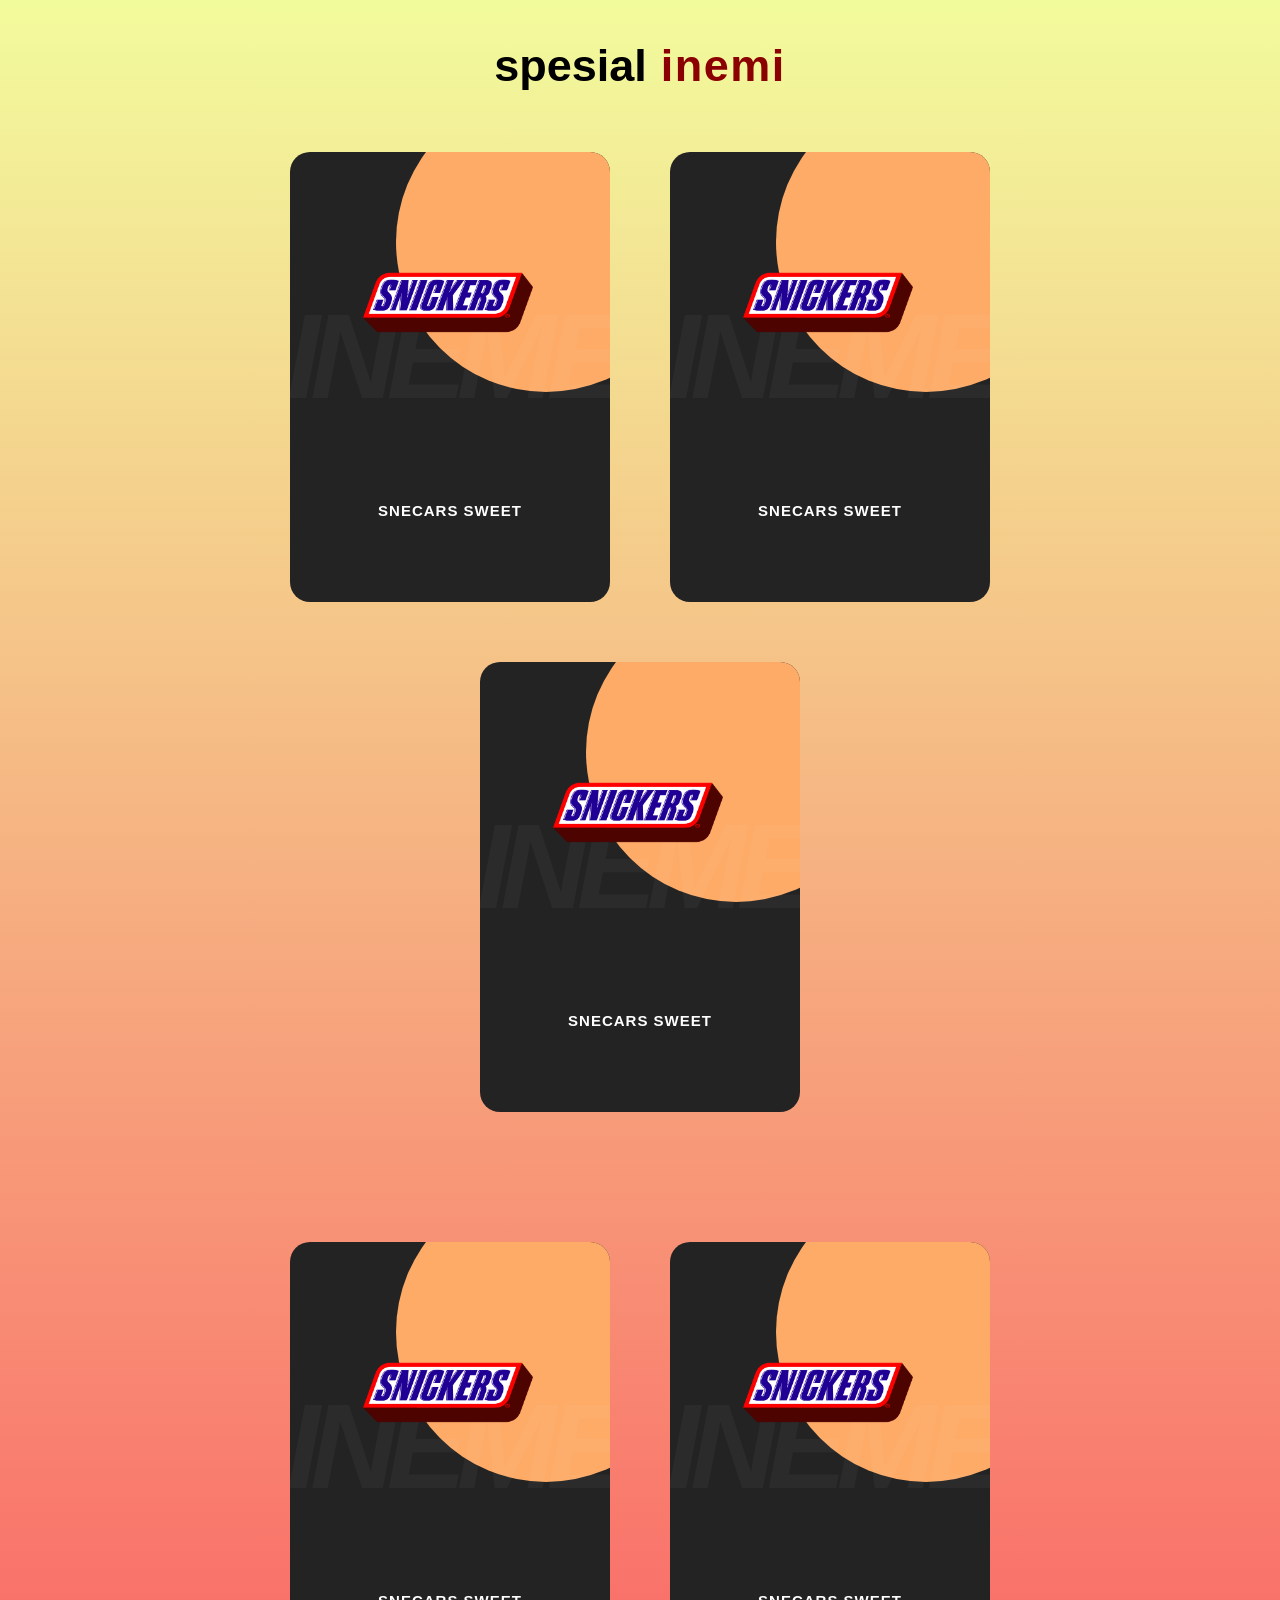
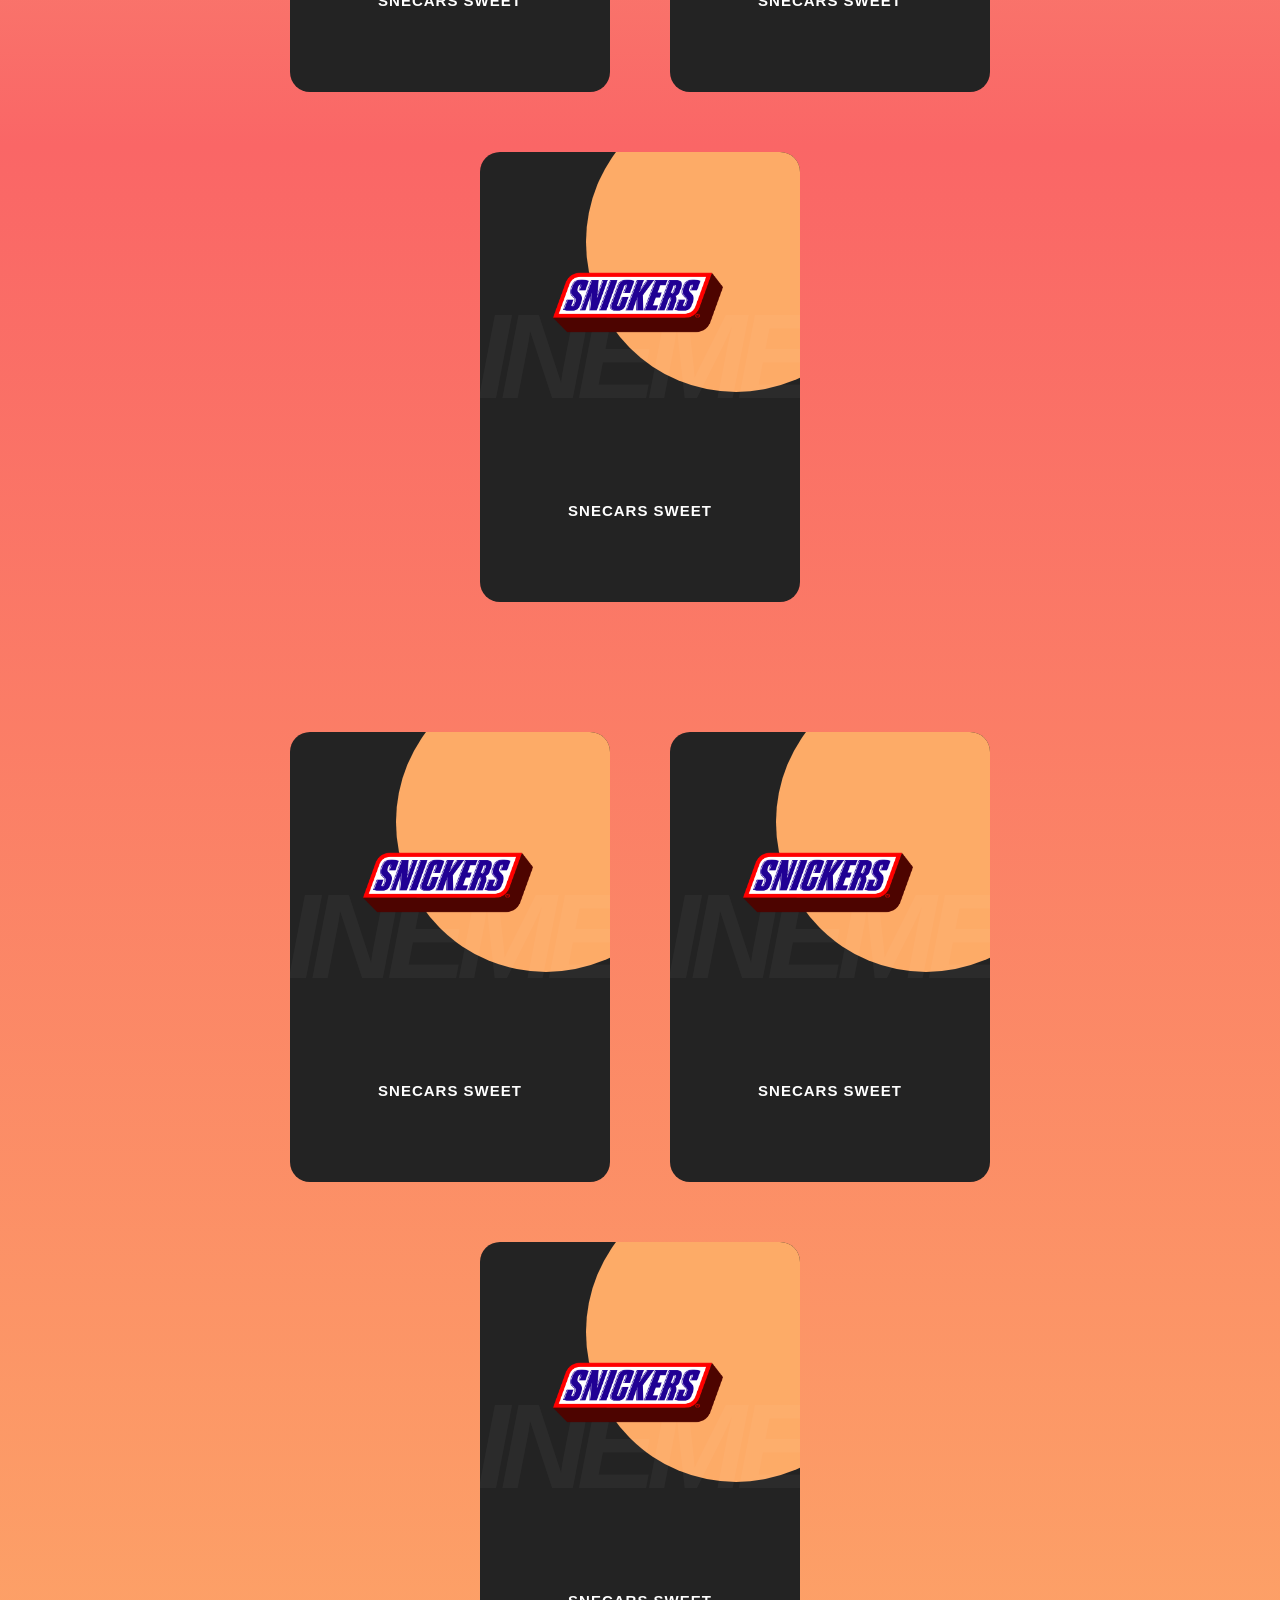
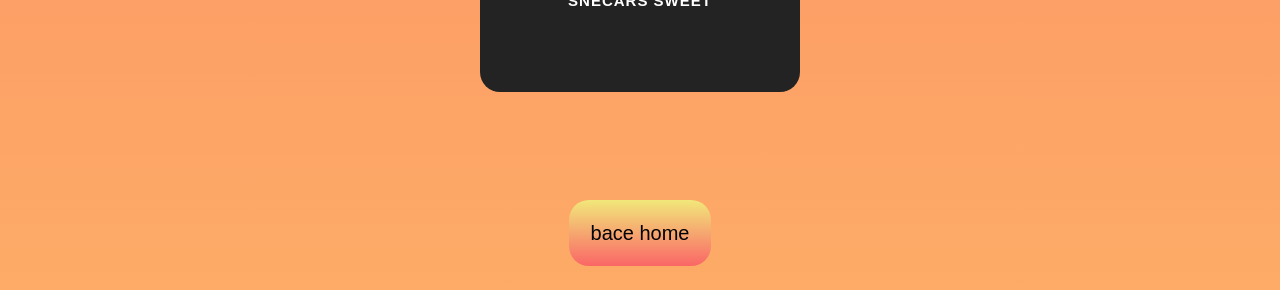
<file: ineme.html>
<!DOCTYPE html>
<html lang="en">

<head>
    <meta charset="UTF-8">
    <meta http-equiv="X-UA-Compatible" content="IE=edge">
    <meta name="viewport" content="width=device-width, initial-scale=1.0">
    <link rel="stylesheet" href="ineme.css">
    <title>blank-1-inemi</title>
</head>

<body>
    <section class="ineme" id="ineme">
        <h2 class="heading">spesial<span> inemi</span></h2>
        <div class="d-flex">
            <div class="container">
                <div class="card">
                    <div class="imgBx">
                        <img src="/imges/sn.jpg" alt="" class="img" />
                    </div>
                    <div class="contentBx">
                        <h2>SNECARS SWEET</h2>
                        <div class="size">
                            <h3>Size :</h3>
                            <span>7</span>
                            <span>8</span>
                            <span>9</span>
                            <span>10</span>
                        </div>
                        <div class="color">
                            <h3>Color :</h3>
                            <span></span>
                            <span></span>
                            <span></span>
                        </div>
                        <a href="#">Contact Us</a>
                    </div>
                </div>
            </div>



            <div class="container">
                <div class="card">
                    <div class="imgBx">
                        <img src="/imges/sn.jpg" alt="" class="img" />
                    </div>
                    <div class="contentBx">
                        <h2>SNECARS SWEET</h2>
                        <div class="size">
                            <h3>Size :</h3>
                            <span>7</span>
                            <span>8</span>
                            <span>9</span>
                            <span>10</span>
                        </div>
                        <div class="color">
                            <h3>Color :</h3>
                            <span></span>
                            <span></span>
                            <span></span>
                        </div>
                        <a href="#">Contact US</a>
                    </div>
                </div>
            </div>


            <div class="container">
                <div class="card">
                    <div class="imgBx">
                        <img src="/imges/sn.jpg" alt="" class="img" />
                    </div>
                    <div class="contentBx">
                        <h2>SNECARS SWEET</h2>
                        <div class="size">
                            <h3>Size :</h3>
                            <span>7</span>
                            <span>8</span>
                            <span>9</span>
                            <span>10</span>
                        </div>
                        <div class="color">
                            <h3>Color :</h3>
                            <span></span>
                            <span></span>
                            <span></span>
                        </div>
                        <a href="#">Contact US</a>
                    </div>
                </div>
            </div>

        </div>

        <!-- ////////////////////////////////////////////////////////// -->

        <div class="d-flex">
            <div class="container">
                <div class="card">
                    <div class="imgBx">
                        <img src="/imges/sn.jpg" alt="" class="img" />
                    </div>
                    <div class="contentBx">
                        <h2>SNECARS SWEET</h2>
                        <div class="size">
                            <h3>Size :</h3>
                            <span>7</span>
                            <span>8</span>
                            <span>9</span>
                            <span>10</span>
                        </div>
                        <div class="color">
                            <h3>Color :</h3>
                            <span></span>
                            <span></span>
                            <span></span>
                        </div>
                        <a href="#">Contact US</a>
                    </div>
                </div>
            </div>

            <div class="container">
                <div class="card">
                    <div class="imgBx">
                        <img src="/imges/sn.jpg" alt="" class="img" />
                    </div>
                    <div class="contentBx">
                        <h2>SNECARS SWEET</h2>
                        <div class="size">
                            <h3>Size :</h3>
                            <span>7</span>
                            <span>8</span>
                            <span>9</span>
                            <span>10</span>
                        </div>
                        <div class="color">
                            <h3>Color :</h3>
                            <span></span>
                            <span></span>
                            <span></span>
                        </div>
                        <a href="#">Contact US</a>
                    </div>
                </div>
            </div>

            <div class="container">
                <div class="card">
                    <div class="imgBx">
                        <img src="/imges/sn.jpg" alt="" class="img" />
                    </div>
                    <div class="contentBx">
                        <h2>SNECARS SWEET</h2>
                        <div class="size">
                            <h3>Size :</h3>
                            <span>7</span>
                            <span>8</span>
                            <span>9</span>
                            <span>10</span>
                        </div>
                        <div class="color">
                            <h3>Color :</h3>
                            <span></span>
                            <span></span>
                            <span></span>
                        </div>
                        <a href="#">Contact Us</a>
                    </div>
                </div>
            </div>
        </div>
        <!-- //////////////////////////////////////////////////////////////// -->

        <div class="d-flex">
            <div class="container">
                <div class="card">
                    <div class="imgBx">
                        <img src="/imges/sn.jpg" alt="" class="img" />
                    </div>
                    <div class="contentBx">
                        <h2>SNECARS SWEET</h2>
                        <div class="size">
                            <h3>Size :</h3>
                            <span>7</span>
                            <span>8</span>
                            <span>9</span>
                            <span>10</span>
                        </div>
                        <div class="color">
                            <h3>Color :</h3>
                            <span></span>
                            <span></span>
                            <span></span>
                        </div>
                        <a href="#">Contact US</a>
                    </div>
                </div>
            </div>

            <div class="container">
                <div class="card">
                    <div class="imgBx">
                        <img src="/imges/sn.jpg" alt="" class="img" />
                    </div>
                    <div class="contentBx">
                        <h2>SNECARS SWEET</h2>
                        <div class="size">
                            <h3>Size :</h3>
                            <span>7</span>
                            <span>8</span>
                            <span>9</span>
                            <span>10</span>
                        </div>
                        <div class="color">
                            <h3>Color :</h3>
                            <span></span>
                            <span></span>
                            <span></span>
                        </div>
                        <a href="#">Contact US</a>
                    </div>
                </div>
            </div>

            <div class="container">
                <div class="card">
                    <div class="imgBx">
                        <img src="/imges/sn.jpg" alt="" class="img" />
                    </div>
                    <div class="contentBx">
                        <h2>SNECARS SWEET</h2>
                        <div class="size">
                            <h3>Size :</h3>
                            <span>7</span>
                            <span>8</span>
                            <span>9</span>
                            <span>10</span>
                        </div>
                        <div class="color">
                            <h3>Color :</h3>
                            <span></span>
                            <span></span>
                            <span></span>
                        </div>
                        <a href="#">Contact Us</a>
                    </div>
                </div>
            </div>
        </div>
            <div class="home-paige">
                <a class="btn-home" href="/index.html">bace home</a>
            </div>
    </section>
</body>

</html>
</file>
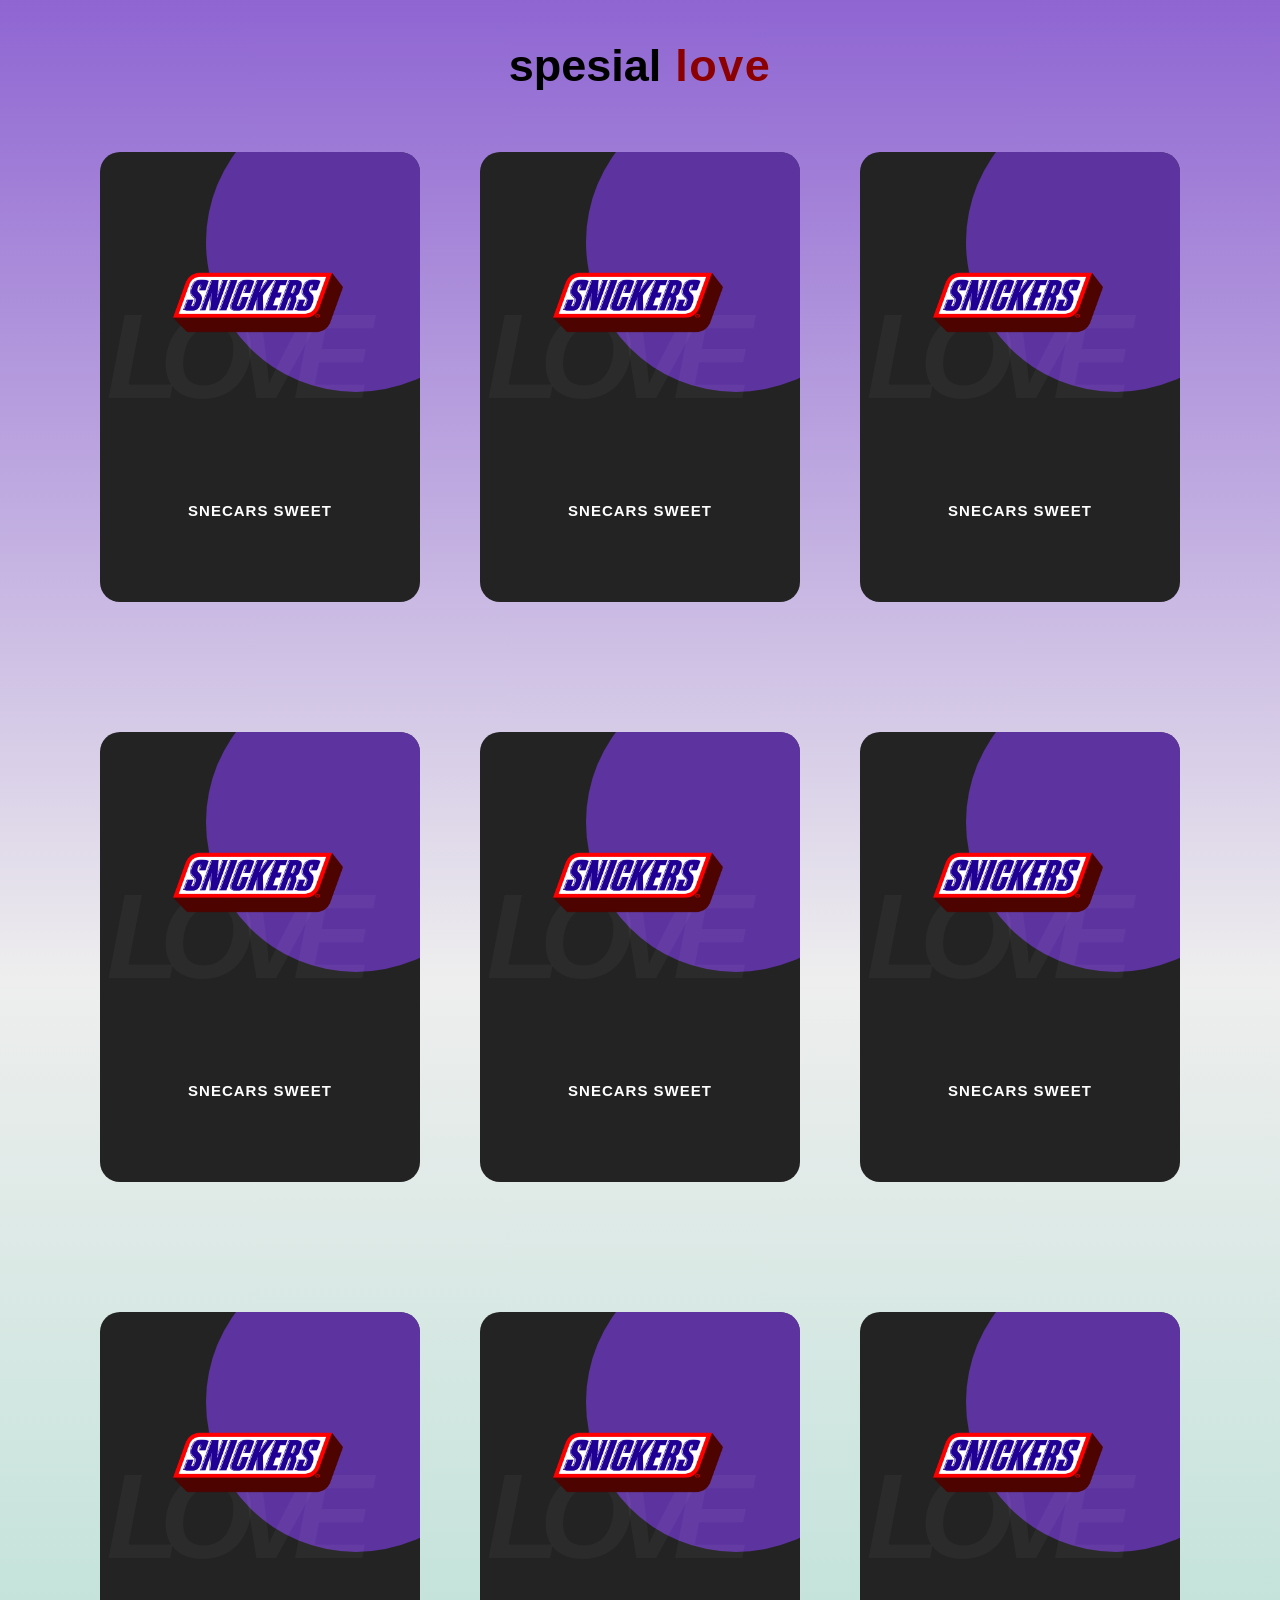
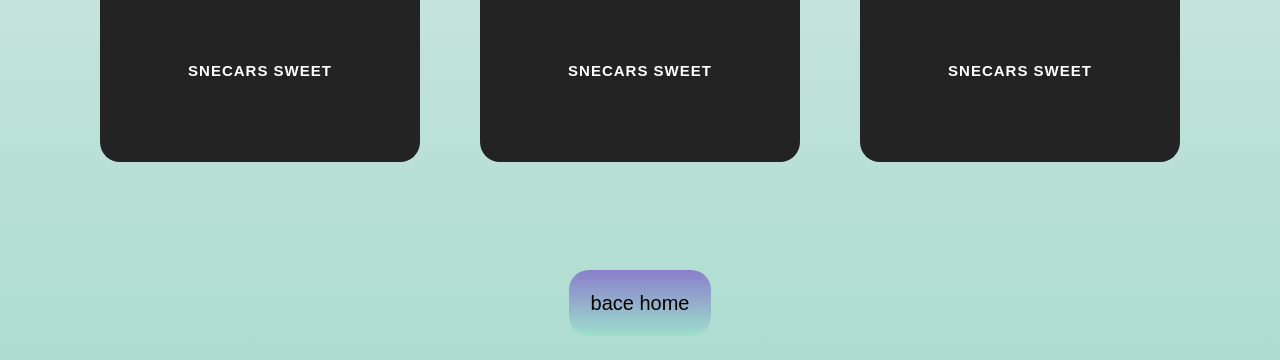
<file: love.html>
<!DOCTYPE html>
<html lang="en">

<head>
    <meta charset="UTF-8">
    <meta http-equiv="X-UA-Compatible" content="IE=edge">
    <meta name="viewport" content="width=device-width, initial-scale=1.0">
    <link rel="stylesheet" href="style-love.css">
    <title>blank-2-ineme</title>
</head>

<body>
    <section class="love" id="love">
        <h2 class="heading">spesial<span> love</span></h2>
        <div class="d-flex">
            <div class="container">
                <div class="card">
                    <div class="imgBx">
                        <img src="/imges/sn.jpg" alt="" class="img" />
                    </div>
                    <div class="contentBx">
                        <h2>SNECARS SWEET</h2>
                        <div class="size">
                            <h3>Size :</h3>
                            <span>7</span>
                            <span>8</span>
                            <span>9</span>
                            <span>10</span>
                        </div>
                        <div class="color">
                            <h3>Color :</h3>
                            <span></span>
                            <span></span>
                            <span></span>
                        </div>
                        <a href="#">Contact Us</a>
                    </div>
                </div>
            </div>



            <div class="container">
                <div class="card">
                    <div class="imgBx">
                        <img src="/imges/sn.jpg" alt="" class="img" />
                    </div>
                    <div class="contentBx">
                        <h2>SNECARS SWEET</h2>
                        <div class="size">
                            <h3>Size :</h3>
                            <span>7</span>
                            <span>8</span>
                            <span>9</span>
                            <span>10</span>
                        </div>
                        <div class="color">
                            <h3>Color :</h3>
                            <span></span>
                            <span></span>
                            <span></span>
                        </div>
                        <a href="#">Contact US</a>
                    </div>
                </div>
            </div>


            <div class="container">
                <div class="card">
                    <div class="imgBx">
                        <img src="/imges/sn.jpg" alt="" class="img" />
                    </div>
                    <div class="contentBx">
                        <h2>SNECARS SWEET</h2>
                        <div class="size">
                            <h3>Size :</h3>
                            <span>7</span>
                            <span>8</span>
                            <span>9</span>
                            <span>10</span>
                        </div>
                        <div class="color">
                            <h3>Color :</h3>
                            <span></span>
                            <span></span>
                            <span></span>
                        </div>
                        <a href="#">Contact US</a>
                    </div>
                </div>
            </div>

        </div>

        <!-- ////////////////////////////////////////////////////////// -->

        <div class="d-flex">
            <div class="container">
                <div class="card">
                    <div class="imgBx">
                        <img src="/imges/sn.jpg" alt="" class="img" />
                    </div>
                    <div class="contentBx">
                        <h2>SNECARS SWEET</h2>
                        <div class="size">
                            <h3>Size :</h3>
                            <span>7</span>
                            <span>8</span>
                            <span>9</span>
                            <span>10</span>
                        </div>
                        <div class="color">
                            <h3>Color :</h3>
                            <span></span>
                            <span></span>
                            <span></span>
                        </div>
                        <a href="#">Contact US</a>
                    </div>
                </div>
            </div>

            <div class="container">
                <div class="card">
                    <div class="imgBx">
                        <img src="/imges/sn.jpg" alt="" class="img" />
                    </div>
                    <div class="contentBx">
                        <h2>SNECARS SWEET</h2>
                        <div class="size">
                            <h3>Size :</h3>
                            <span>7</span>
                            <span>8</span>
                            <span>9</span>
                            <span>10</span>
                        </div>
                        <div class="color">
                            <h3>Color :</h3>
                            <span></span>
                            <span></span>
                            <span></span>
                        </div>
                        <a href="#">Contact US</a>
                    </div>
                </div>
            </div>

            <div class="container">
                <div class="card">
                    <div class="imgBx">
                        <img src="/imges/sn.jpg" alt="" class="img" />
                    </div>
                    <div class="contentBx">
                        <h2>SNECARS SWEET</h2>
                        <div class="size">
                            <h3>Size :</h3>
                            <span>7</span>
                            <span>8</span>
                            <span>9</span>
                            <span>10</span>
                        </div>
                        <div class="color">
                            <h3>Color :</h3>
                            <span></span>
                            <span></span>
                            <span></span>
                        </div>
                        <a href="#">Contact Us</a>
                    </div>
                </div>
            </div>
        </div>
        <!-- //////////////////////////////////////////////////////////////// -->

        <div class="d-flex">
            <div class="container">
                <div class="card">
                    <div class="imgBx">
                        <img src="/imges/sn.jpg" alt="" class="img" />
                    </div>
                    <div class="contentBx">
                        <h2>SNECARS SWEET</h2>
                        <div class="size">
                            <h3>Size :</h3>
                            <span>7</span>
                            <span>8</span>
                            <span>9</span>
                            <span>10</span>
                        </div>
                        <div class="color">
                            <h3>Color :</h3>
                            <span></span>
                            <span></span>
                            <span></span>
                        </div>
                        <a href="#">Contact US</a>
                    </div>
                </div>
            </div>

            <div class="container">
                <div class="card">
                    <div class="imgBx">
                        <img src="/imges/sn.jpg" alt="" class="img" />
                    </div>
                    <div class="contentBx">
                        <h2>SNECARS SWEET</h2>
                        <div class="size">
                            <h3>Size :</h3>
                            <span>7</span>
                            <span>8</span>
                            <span>9</span>
                            <span>10</span>
                        </div>
                        <div class="color">
                            <h3>Color :</h3>
                            <span></span>
                            <span></span>
                            <span></span>
                        </div>
                        <a href="#">Contact US</a>
                    </div>
                </div>
            </div>

            <div class="container">
                <div class="card">
                    <div class="imgBx">
                        <img src="/imges/sn.jpg" alt="" class="img" />
                    </div>
                    <div class="contentBx">
                        <h2>SNECARS SWEET</h2>
                        <div class="size">
                            <h3>Size :</h3>
                            <span>7</span>
                            <span>8</span>
                            <span>9</span>
                            <span>10</span>
                        </div>
                        <div class="color">
                            <h3>Color :</h3>
                            <span></span>
                            <span></span>
                            <span></span>
                        </div>
                        <a href="#">Contact Us</a>
                    </div>
                </div>
            </div>
        </div>
    <div class="home-paige">
     <a class="btn-home" href="/index.html">bace home</a>
    </div>
    </section>
</body>

</html>
</file>
<file: ineme.css>
* {
    margin: 0;
    padding: 0;
    box-sizing: border-box;
    text-decoration: none;
    border: none;
    outline: none;
    scroll-behavior: smooth;
    font-family: 'poppins', sans-serif;
}

html {
    font-size: 62.5%;
    overflow-x: hidden;
}

body {
    background: var(--bg-color);
    color: var(--text-color);
}

section {
    min-height: 100vh;
    padding: 4rem 9% 2rem;
}

span {
    color: darkred;
    letter-spacing: 1.5px;
}

.heading {
    text-align: center;
    font-size: 4.5rem;
}
/* general//////////////////////////////////// */

#ineme {
    background: linear-gradient(#eefa7fc5, #fa6666, #fdab67);
}


.container {
    position: relative;
}

.container .card {
    position: relative;
    height: 450px;
    width: 320px;
    background: #232323;
    border-radius: 20px;
    overflow: hidden;
}

.container .card::before {
    content: "";
    position: absolute;
    top: 0;
    left: 0;
    width: 100%;
    height: 100%;
    background: #fdab67;
    clip-path: circle(150px at 80% 20%);
    transition: 0.5s ease-in-out;
}

.container .card:hover::before {
    clip-path: circle(200px at 80% 20%);
}

.img {
    width: 170px;
    position: relative;
    right: -73px;
}

.container .card::after {
    content: "INEME";
    position: absolute;
    top: 30%;
    left: -1%;
    font-size: 12rem;
    font-weight: 800;
    font-style: italic;
    color: rgba(255, 255, 255, 0.04);
    letter-spacing: -10PX;
}

.container .card .imgBx {
    position: absolute;
    top: 50%;
    transform: translateY(-50%);
    z-index: 10000;
    width: 100%;
    height: 220px;
    transition: 0.5s;

}

.container .card:hover .imgBx {
    top: 0;
    transform: translateY(0);
}

.container .card:hover .imgBx img {
    position: absolute;
    top: 50%;
    left: 50%;
    transform: translate(-50%, -50%) rotate(-25deg);
    width: 270px;
}

.container .card .contentBx {
    position: absolute;
    bottom: 0;
    width: 100%;
    height: 100px;
    text-align: center;
    transition: 1s;
    z-index: 10;
}

.container .card:hover .contentBx {
    height: 210px;
}

.contentBx h2 {
    position: relative;
    font-weight: 600;
    letter-spacing: 1px;
    color: #fff;
}

.contentBx .size,
.contentBx .color {
    display: flex;
    justify-content: center;
    align-items: center;
    padding: 8px 20px;
    transition: 0.5s;
    opacity: 0;
    visibility: hidden;
}

.card:hover .contentBx .size {
    opacity: 1;
    visibility: visible;
    transition-delay: 0.5s;
}

.card:hover .contentBx .color {
    opacity: 1;
    visibility: visible;
    transition-delay: 0.6s;
}

.contentBx .size h3,
.contentBx .color h3 {
    color: #fff;
    font-weight: 300;
    font-size: 14px;
    text-transform: uppercase;
    letter-spacing: 2px;
    margin-right: 10px;
}

.contentBx .size span {
    width: 26px;
    height: 26px;
    text-align: center;
    line-height: 26px;
    font-size: 14px;
    display: inline-block;
    color: #111;
    background: #fff;
    margin: 0 5px;
    transition: 0.5s;
    color: #111;
    border-radius: 4px;
}

.contentBx .size span:hover {
    background: #dc8828;
}

.contentBx .color span {
    width: 20px;
    height: 20px;
    background: #ff0;
    border-radius: 50%;
    margin: 0 5px;
    cursor: pointer;
}

.contentBx .color span:nth-child(2) {
    background: #9bdc28;
}

.contentBx .color span:nth-child(3) {
    background: #03a9f4;
}

.contentBx .color span:nth-child(4) {
    background: #e91e63;
}

.contentBx a {
    display: inline-block;
    padding: 10px 20px;
    background: #fff;
    border-radius: 4px;
    margin-top: 10px;
    text-decoration: none;
    font-weight: 600;
    color: #111;
    opacity: 0;
    transform: translateY(50px);
    transition: 0.5s;
}

.card:hover .contentBx a {
    opacity: 1;
    transform: translateY(0);
    transition-delay: 0.75s;
}

.card:hover .contentBx a:hover {
background: linear-gradient(#eefa7fc5, #fa6666);
}

.d-flex {
    display: flex;
    flex-wrap: wrap;
    align-items: center;
    justify-content: center;
    gap: 6rem;
    margin-top: 6rem;
    margin-bottom: 13rem;
}

.home-paige {
    text-align: center;
    margin-bottom: 2.5rem;
}

.btn-home {
    padding: 2.2rem;
    font-size: 2rem;
    background: linear-gradient(#eefa7fc5, #fa6666);
    border-radius: 20px;
    color: black;
    transition: all .4s;
}

.btn-home:hover {
    background: #ffffff;

}

@media (max-width: 365px) {
    .container .card {
        width: 280px;
            font-size: 1.2rem;
    }
    .home-paige {
    margin-bottom: 1rem;
    }

}

@media (max-width: 450px) {
    .container .card {
        width: 280px;
        font-size: 1.2rem;
    }
 .home-paige {
   margin-bottom: 1rem;
}
}
</file>
<file: style-love.css>
* {
    margin: 0;
    padding: 0;
    box-sizing: border-box;
    text-decoration: none;
    border: none;
    outline: none;
    scroll-behavior: smooth;
    font-family: 'poppins', sans-serif;
}

:root {
    #6F38C5 #87A2FB #ADDDD0 #EEEEEE
}

html {
    font-size: 62.5%;
    overflow-x: hidden;
}

body {
    background: var(--bg-color);
    color: var(--text-color);
}

section {
    min-height: 100vh;
    padding: 4rem 9% 2rem;
}

span {
    color: darkred;
    letter-spacing: 1.5px;
}

.heading {
    text-align: center;
    font-size: 4.5rem;
}
/* general//////////////////////////////////// */

.love {
    background: linear-gradient(#6e38c5c5, #EEEEEE, #ADDDD0);
}


.container {
    position: relative;
}

.container .card {
    position: relative;
    height: 450px;
    width: 320px;
    background: #232323;
    border-radius: 20px;
    overflow: hidden;
}

.container .card::before {
    content: "";
    position: absolute;
    top: 0;
    left: 0;
    width: 100%;
    height: 100%;
    background: #6e38c5c5;
    clip-path: circle(150px at 80% 20%);
    transition: 0.5s ease-in-out;
}

.container .card:hover::before {
    clip-path: circle(200px at 80% 20%);
}

.img {
    width: 170px;
    position: relative;
    right: -73px;
}

.container .card::after {
    content: "LOVE";
    position: absolute;
    top: 30%;
    left: 2%;
    font-size: 12rem;
    font-weight: 800;
    font-style: italic;
    color: rgba(255, 255, 255, 0.04);
    letter-spacing: -20PX;
}

.container .card .imgBx {
    position: absolute;
    top: 50%;
    transform: translateY(-50%);
    z-index: 10000;
    width: 100%;
    height: 220px;
    transition: 0.5s;

}

.container .card:hover .imgBx {
    top: 0;
    transform: translateY(0);
}

.container .card:hover .imgBx img {
    position: absolute;
    top: 50%;
    left: 50%;
    transform: translate(-50%, -50%) rotate(-25deg);
    width: 270px;
}

.container .card .contentBx {
    position: absolute;
    bottom: 0;
    width: 100%;
    height: 100px;
    text-align: center;
    transition: 1s;
    z-index: 10;
}

.container .card:hover .contentBx {
    height: 210px;
}

.contentBx h2 {
    position: relative;
    font-weight: 600;
    letter-spacing: 1px;
    color: #fff;
}

.contentBx .size,
.contentBx .color {
    display: flex;
    justify-content: center;
    align-items: center;
    padding: 8px 20px;
    transition: 0.5s;
    opacity: 0;
    visibility: hidden;
}

.card:hover .contentBx .size {
    opacity: 1;
    visibility: visible;
    transition-delay: 0.5s;
}

.card:hover .contentBx .color {
    opacity: 1;
    visibility: visible;
    transition-delay: 0.6s;
}

.contentBx .size h3,
.contentBx .color h3 {
    color: #fff;
    font-weight: 300;
    font-size: 14px;
    text-transform: uppercase;
    letter-spacing: 2px;
    margin-right: 10px;
}

.contentBx .size span {
    width: 26px;
    height: 26px;
    text-align: center;
    line-height: 26px;
    font-size: 14px;
    display: inline-block;
    color: #111;
    background: #fff;
    margin: 0 5px;
    transition: 0.5s;
    color: #111;
    border-radius: 4px;
}

.contentBx .size span:hover {
    background: #dc8828;
}

.contentBx .color span {
    width: 20px;
    height: 20px;
    background: #ff0;
    border-radius: 50%;
    margin: 0 5px;
    cursor: pointer;
}

.contentBx .color span:nth-child(2) {
    background: #9bdc28;
}

.contentBx .color span:nth-child(3) {
    background: #03a9f4;
}

.contentBx .color span:nth-child(4) {
    background: #e91e63;
}

.contentBx a {
    display: inline-block;
    padding: 10px 20px;
    background: #fff;
    border-radius: 4px;
    margin-top: 10px;
    text-decoration: none;
    font-weight: 600;
    color: #111;
    opacity: 0;
    transform: translateY(50px);
    transition: 0.5s;
}

.card:hover .contentBx a {
    opacity: 1;
    transform: translateY(0);
    transition-delay: 0.75s;
}

.card:hover .contentBx a:hover {
background: linear-gradient(#faf9f9, #9ddfcd);
}

.d-flex {
    display: flex;
    align-items: center;
    justify-content: center;
    gap: 6rem;
    margin-top: 6rem;
    margin-bottom: 13rem;
}

.home-paige {
    text-align: center;
    margin-bottom: 2.5rem;
}

.btn-home {
    padding: 2.2rem;
    font-size: 2rem;
    background: linear-gradient(#6e38c594, #9ddfcd);
    border-radius: 20px;
    color: black;
    transition: all .4s;
}

.btn-home:hover {
    background: #ffffff;

}

@media (max-width: 365px) {
.container .card {
        width: 280px;
        
    }

        .d-flex {
            display: flex;
            flex-wrap: wrap;
            align-items: center;
            justify-content: center;
            gap: 6rem;
            margin-top: 6rem;
            margin-bottom: 13rem;
        }

    .home-paige {
     margin-bottom: 1rem;
    }
}

@media (max-width: 450px) {
.container .card {
        width: 280px;
    }

         .d-flex {
             display: flex;
             flex-wrap: wrap;
             align-items: center;
             justify-content: center;
             gap: 6rem;
             margin-top: 6rem;
             margin-bottom: 13rem;
         }

    .home-paige {
     margin-bottom: 1rem;
    }
}
</file>
